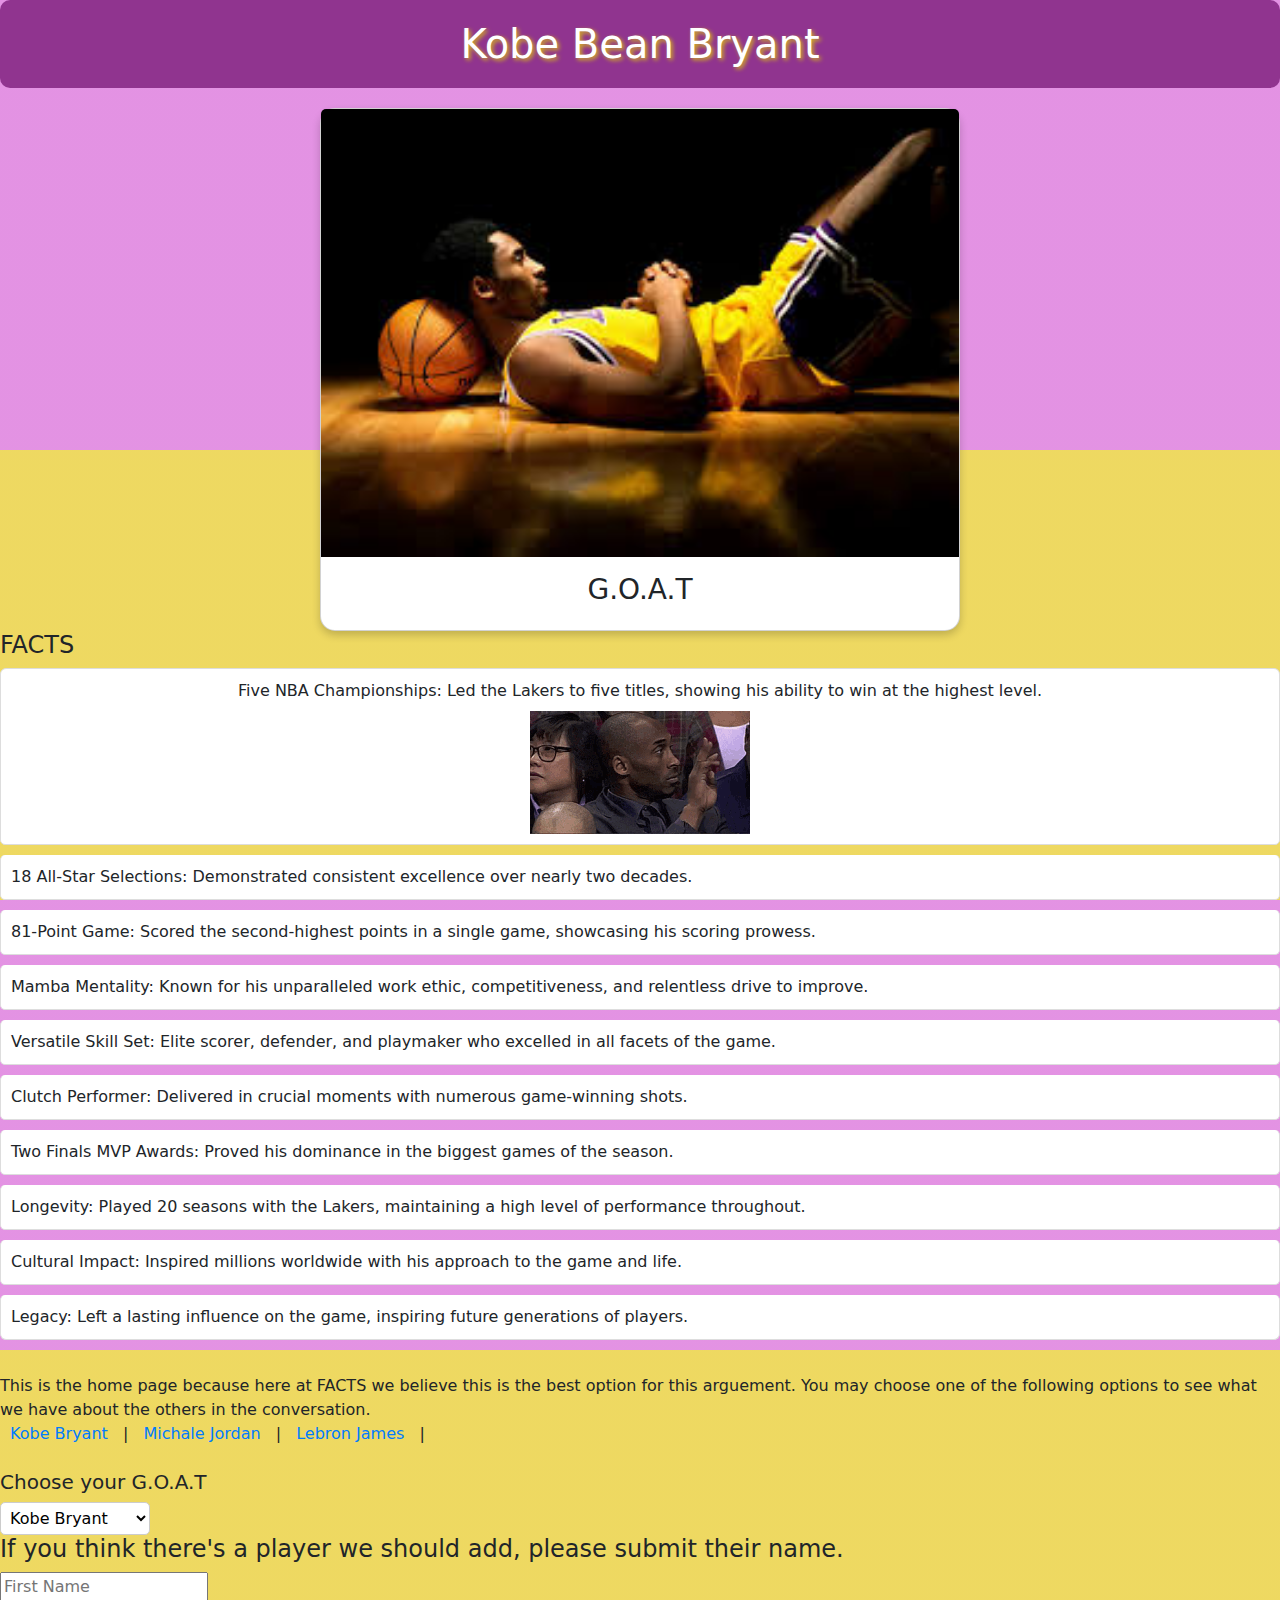
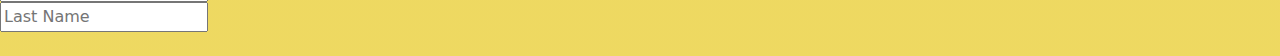
<file: index.html>
<!DOCTYPE html>
<html lang="en">
  <head>
    <meta charset="UTF-8" />
    <meta name="viewport" content="width=device-width, initial-scale=1.0" />
    <title>Mamba</title>
    <link
      href="https://cdn.jsdelivr.net/npm/bootstrap@5.3.3/dist/css/bootstrap.min.css"
      rel="stylesheet"
      integrity="sha384-QWTKZyjpPEjISv5WaRU9OFeRpok6YctnYmDr5pNlyT2bRjXh0JMhjY6hW+ALEwIH"
      crossorigin="anonymous"
    />
    <script
      src="https://cdn.jsdelivr.net/npm/bootstrap@5.3.3/dist/js/bootstrap.bundle.min.js"
      integrity="sha384-YvpcrYf0tY3lHB60NNkmXc5s9fDVZLESaAA55NDzOxhy9GkcIdslK1eN7N6jIeHz"
      crossorigin="anonymous"
    ></script>
    <link rel="stylesheet" href="./style/style.css" />
    <style>
      body {
        height: 100vh;
        margin: 0;
        background: linear-gradient(
          to bottom,
          rgba(207, 68, 207, 0.579) 50%,
          rgba(232, 203, 41, 0.738) 50%
        );
      }
    </style>
  </head>
  <body>
    <div>
      <h1 class="text-center">Kobe Bean Bryant</h1>
      <div class="card mx-auto" style="width: 50%">
        <img
          class="card-img-top"
          src="./images/kobe ball.jpeg"
          alt="Kobe laying on basketball"
        />
        <div class="card-body">
          <h3 class="card-title text-center">G.O.A.T</h3>
        </div>
      </div>
      <h4>FACTS</h4>
      <ul class="list-group">
        <li class="list-group-item d-flex flex-column align-items-center">
          Five NBA Championships: Led the Lakers to five titles, showing his
          ability to win at the highest level.
          <img
            class="mt-2"
            src="./images/kobe-bryant-five-rings.gif"
            alt="Kobe Bryant with five rings"
          />
        </li>
        <li class="list-group-item">
          18 All-Star Selections: Demonstrated consistent excellence over nearly
          two decades.
        </li>
        <li class="list-group-item">
          81-Point Game: Scored the second-highest points in a single game,
          showcasing his scoring prowess.
        </li>
        <li class="list-group-item">
          Mamba Mentality: Known for his unparalleled work ethic,
          competitiveness, and relentless drive to improve.
        </li>
        <li class="list-group-item">
          Versatile Skill Set: Elite scorer, defender, and playmaker who
          excelled in all facets of the game.
        </li>
        <li class="list-group-item">
          Clutch Performer: Delivered in crucial moments with numerous
          game-winning shots.
        </li>
        <li class="list-group-item">
          Two Finals MVP Awards: Proved his dominance in the biggest games of
          the season.
        </li>
        <li class="list-group-item">
          Longevity: Played 20 seasons with the Lakers, maintaining a high level
          of performance throughout.
        </li>
        <li class="list-group-item">
          Cultural Impact: Inspired millions worldwide with his approach to the
          game and life.
        </li>
        <li class="list-group-item">
          Legacy: Left a lasting influence on the game, inspiring future
          generations of players.
        </li>
      </ul>
      <br />
      <p2
        >This is the home page because here at FACTS we believe this is the best
        option for this arguement. You may choose one of the following options
        to see what we have about the others in the conversation.</p2
      ><br />
      <div class="flex-container">
        <nav>
          <a href="./index.html">Kobe Bryant</a> |
          <a href="./pages/mj.html">Michale Jordan</a> |
          <a href="./pages/lebron.html">Lebron James</a> |
        </nav>
      </div>
      <br />
      <h5>Choose your G.O.A.T</h5>
      <select id="dropdown">
        <option value="Kobe Bryant">Kobe Bryant</option>
        <option value="Michael Jordan">Michael Jordan</option>
        <option value="LeBron James">Lebron James</option>
      </select>

      <form>
        <h4>
          If you think there's a player we should add, please submit their name.
        </h4>
        <input
          type="text"
          id="fname"
          name="fname"
          placeholder="First Name"
        /><br />
        <input type="text" id="lname" name="lname" placeholder="Last Name" />
      </form>
      <br />
    </div>
  </body>
</html>
</file>
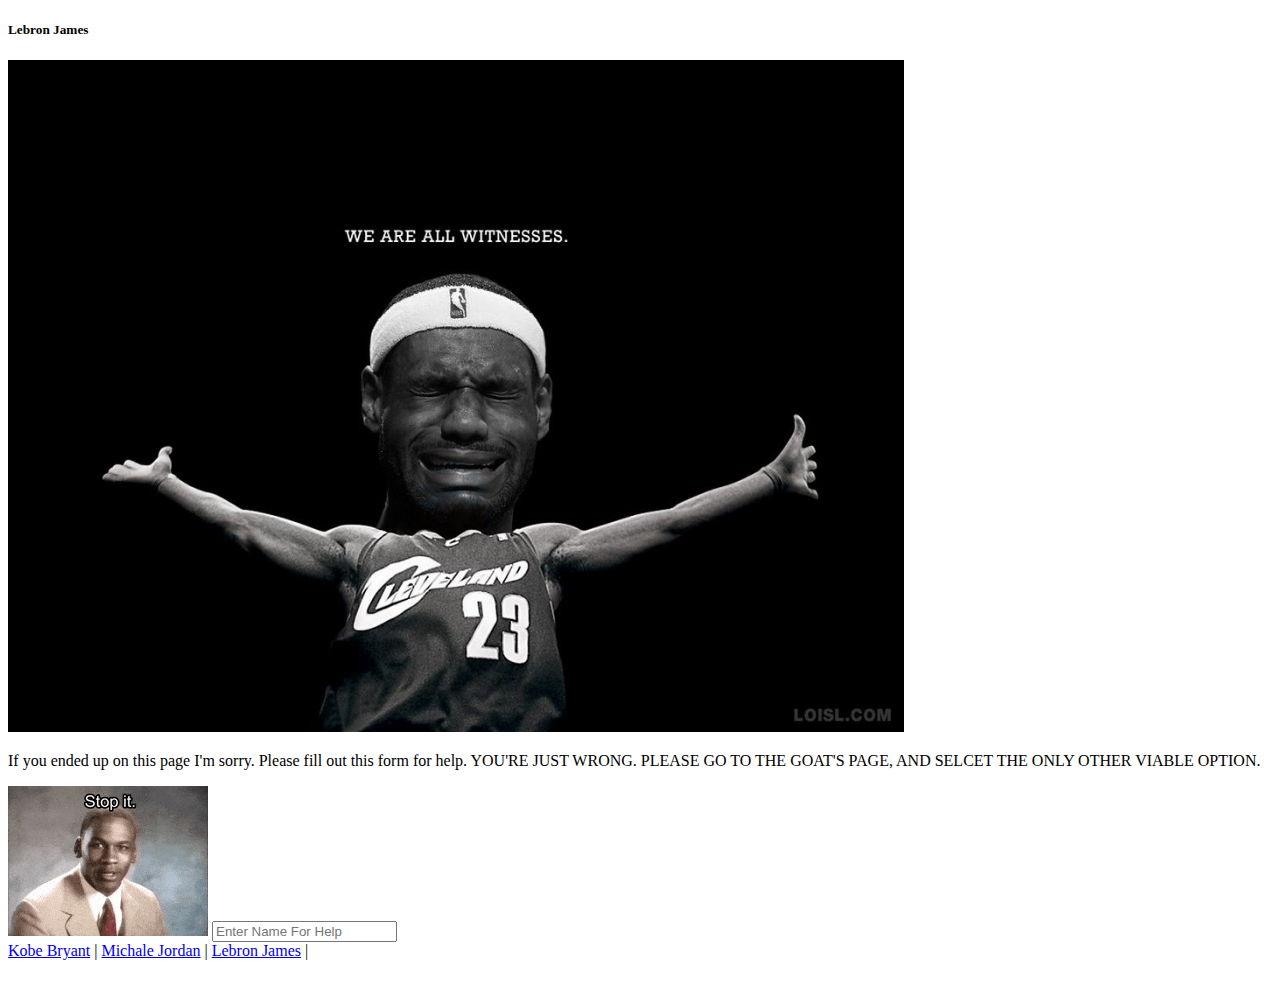
<file: pages/lebron.html>
<!DOCTYPE html>
<html lang="en">
  <head>
    <meta charset="UTF-8" />
    <meta name="viewport" content="width=device-width, initial-scale=1.0" />
    <title>Gross</title>
  </head>
  <body>
    <h5>Lebron James</h5>
    <img
      src="../images/lebron.jpeg"
      alt="Lebron james picture"
      style="width: 70vw; object-fit: cover"
    />
    <p>
      If you ended up on this page I'm sorry. Please fill out this form for
      help. YOU'RE JUST WRONG. PLEASE GO TO THE GOAT'S PAGE, AND SELCET THE ONLY
      OTHER VIABLE OPTION.
    </p>
    <img src="../images/stop it.gif" />
    <input
      type="text"
      id="name"
      name="name"
      placeholder="Enter Name For Help"
    />
    <nav>
      <a href="../index.html">Kobe Bryant</a> |
      <a href="../pages/mj.html">Michale Jordan</a> |
      <a href="../pages/lebron.html">Lebron James</a> |
    </nav>
    <br />
  </body>
</html>
</file>
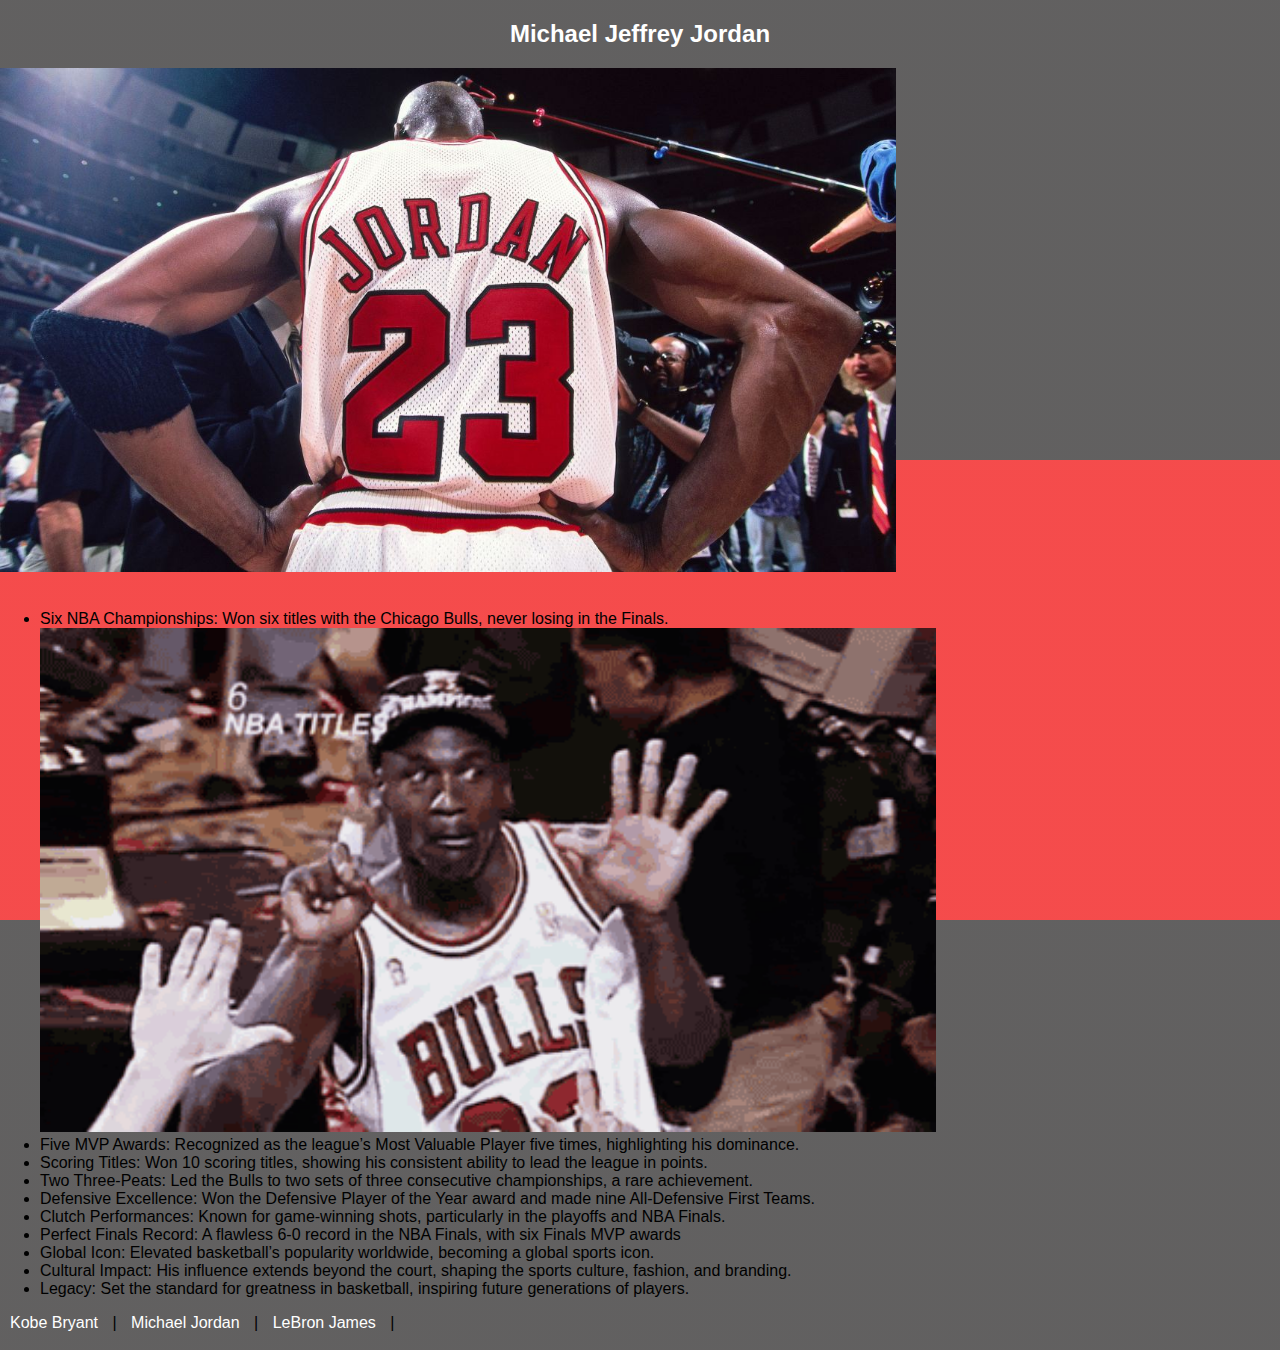
<file: pages/mj.html>
<!DOCTYPE html>
<html lang="en">
  <head>
    <meta charset="UTF-8" />
    <meta name="viewport" content="width=device-width, initial-scale=1.0" />
    <title>Jumpman</title>
    <style>
      body {
        height: 100vh;
        margin: 0;
        background: linear-gradient(
          to bottom,
          rgba(16, 14, 14, 0.657) 50%,
          rgba(241, 9, 9, 0.73) 50%
        );
        font-family: Arial, sans-serif;
      }

      h2 {
        text-align: center;
        color: #fff;
        transition: color 0.5s ease, transform 0.5s ease;
      }

      h2:hover {
        color: #f39c12;
        transform: scale(1.1);
      }

      img {
        width: 70vw;
        object-fit: cover;
        transition: transform 0.5s ease;
      }

      img:hover {
        transform: scale(1.1);
      }

      nav a {
        text-decoration: none;
        color: #fff;
        padding: 0 10px;
      }

      nav a:hover {
        text-decoration: underline;
      }
    </style>
  </head>
  <body>
    <div>
      <h2>Michael Jeffrey Jordan</h2>
      <img src="../images/mj.jpg" alt="Michael Jordan Image" />
    </div>
    <br />
    <div>
      <ul>
        <li>
          Six NBA Championships: Won six titles with the Chicago Bulls, never
          losing in the Finals.
          <img src="../images/jordan rings.gif" />
        </li>
        <li>
          Five MVP Awards: Recognized as the league’s Most Valuable Player five
          times, highlighting his dominance.
        </li>
        <li>
          Scoring Titles: Won 10 scoring titles, showing his consistent ability
          to lead the league in points.
        </li>
        <li>
          Two Three-Peats: Led the Bulls to two sets of three consecutive
          championships, a rare achievement.
        </li>
        <li>
          Defensive Excellence: Won the Defensive Player of the Year award and
          made nine All-Defensive First Teams.
        </li>
        <li>
          Clutch Performances: Known for game-winning shots, particularly in the
          playoffs and NBA Finals.
        </li>
        <li>
          Perfect Finals Record: A flawless 6-0 record in the NBA Finals, with
          six Finals MVP awards
        </li>
        <li>
          Global Icon: Elevated basketball’s popularity worldwide, becoming a
          global sports icon.
        </li>
        <li>
          Cultural Impact: His influence extends beyond the court, shaping the
          sports culture, fashion, and branding.
        </li>
        <li>
          Legacy: Set the standard for greatness in basketball, inspiring future
          generations of players.
        </li>
      </ul>
    </div>
    <nav>
      <a href="../index.html">Kobe Bryant</a> |
      <a href="../pages/mj.html">Michael Jordan</a> |
      <a href="../pages/lebron.html">LeBron James</a> |
    </nav>
    <br />
  </body>
</html>
</file>
<file: style/style.css>
.card {
  margin-top: 20px;
  border-radius: 15px;
  box-shadow: 0 4px 8px rgba(0, 0, 0, 0.2);
}

nav a {
  text-decoration: none;
  color: #007bff;
  padding: 0 10px;
}

nav a:hover {
  text-decoration: underline;
}

#dropdown {
  border: 1px solid #ccc;
  border-radius: 5px;
  padding: 5px;
  background-color: #fff;
}

.list-group-item {
  border: 1px solid #ddd;
  border-radius: 5px;
  margin-bottom: 10px;
  padding: 10px;
}

h1 {
  color: #fff;
  background-color: rgba(129, 36, 127, 0.847);
  padding: 20px;
  border-radius: 10px;
  text-shadow: 2px 2px 4px rgba(218, 194, 14, 0.914);
}

.list-group-item {
  border: 1px solid #ddd;
  border-radius: 5px;
  margin-bottom: 10px;
  padding: 10px;
  transition: background-color 0.3s ease, transform 0.3s ease;
}

.list-group-item:hover {
  background-color: rgba(0, 123, 255, 0.1);
  transform: scale(1.02);
}
</file>
